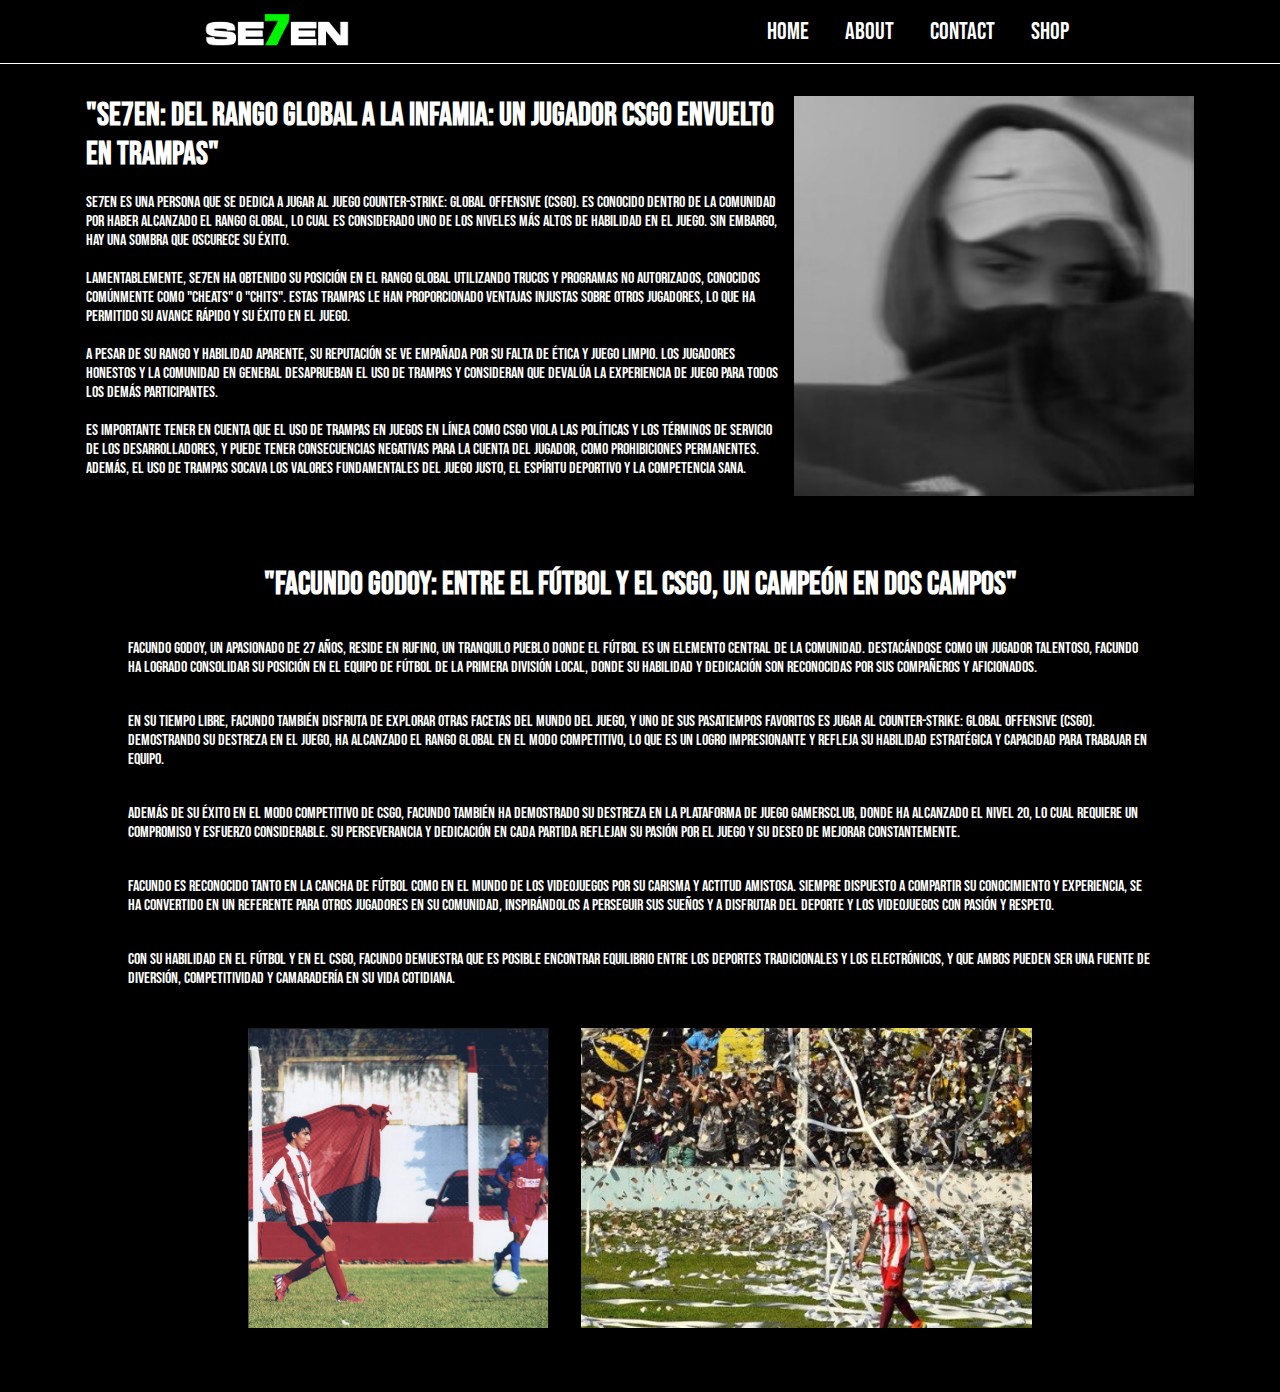
<file: about.html>
<!DOCTYPE html>
<html lang="en">
<head>
    <meta charset="UTF-8">
    <meta name="viewport" content="width=device-width, initial-scale=1.0">
    <title>SE7EN.cfg</title>
    <link rel="icon" href="./img/logo2.png">
    <link rel="stylesheet" href="./css/styles.css">
    <link rel="preconnect" href="https://fonts.googleapis.com">
    <link rel="preconnect" href="https://fonts.gstatic.com" crossorigin>
    <link href="https://fonts.googleapis.com/css2?family=Bebas+Neue&family=Ubuntu:wght@400;500;700&display=swap" rel="stylesheet">
</head>
<body>
    <nav>
        <div class="logo">
            <img src="./img/logo.png" alt="logo-se7en">
        </div>
        <div class="links">
            <a href="/">Home</a>
            <a href="./about.html">About</a>
            <a href="./contact.html">Contact</a>
            <a href="/shop.html">Shop</a> 
        </div>
    </nav>
    <main>
        <div class="main-content">
            <h1> 
                "SE7EN: DEL RANGO GLOBAL A LA INFAMIA: UN JUGADOR CSGO ENVUELTO EN TRAMPAS"
            </h1> <br>
                 <p>se7en es una persona que se dedica a jugar al juego Counter-Strike: Global Offensive (CSGO). Es conocido dentro de la comunidad por haber alcanzado el rango Global, lo cual es considerado uno de los niveles más altos de habilidad en el juego. Sin embargo, hay una sombra que oscurece su éxito.</p>
        <br>
                <p>Lamentablemente, se7en ha obtenido su posición en el rango Global utilizando trucos y programas no autorizados, conocidos comúnmente como "cheats" o "chits". Estas trampas le han proporcionado ventajas injustas sobre otros jugadores, lo que ha permitido su avance rápido y su éxito en el juego.
                </p> <br>
                <p>A pesar de su rango y habilidad aparente, su reputación se ve empañada por su falta de ética y juego limpio. Los jugadores honestos y la comunidad en general desaprueban el uso de trampas y consideran que devalúa la experiencia de juego para todos los demás participantes.
                </p> <br>
               <p>Es importante tener en cuenta que el uso de trampas en juegos en línea como CSGO viola las políticas y los términos de servicio de los desarrolladores, y puede tener consecuencias negativas para la cuenta del jugador, como prohibiciones permanentes. Además, el uso de trampas socava los valores fundamentales del juego justo, el espíritu deportivo y la competencia sana.</p> 
        </div>
        <div class="main-img">
            <img src="./img/imagen.jpg" alt="">
        
        </div>
            </main>
    <main class="about">
        <h1>
            "Facundo Godoy: Entre el Fútbol y el CSGO, un Campeón en Dos Campos"
        </h1> <br>
        <p>Facundo Godoy, un apasionado de 27 años, reside en Rufino, un tranquilo pueblo donde el fútbol es un elemento central de la comunidad. Destacándose como un jugador talentoso, Facundo ha logrado consolidar su posición en el equipo de fútbol de la primera división local, donde su habilidad y dedicación son reconocidas por sus compañeros y aficionados.
        </p> <br>
        <p>En su tiempo libre, Facundo también disfruta de explorar otras facetas del mundo del juego, y uno de sus pasatiempos favoritos es jugar al Counter-Strike: Global Offensive (CSGO). Demostrando su destreza en el juego, ha alcanzado el rango Global en el modo competitivo, lo que es un logro impresionante y refleja su habilidad estratégica y capacidad para trabajar en equipo.</p> <br>
        <p>Además de su éxito en el modo competitivo de CSGO, Facundo también ha demostrado su destreza en la plataforma de juego GamersClub, donde ha alcanzado el nivel 20, lo cual requiere un compromiso y esfuerzo considerable. Su perseverancia y dedicación en cada partida reflejan su pasión por el juego y su deseo de mejorar constantemente.</p> <br>
        <p>Facundo es reconocido tanto en la cancha de fútbol como en el mundo de los videojuegos por su carisma y actitud amistosa. Siempre dispuesto a compartir su conocimiento y experiencia, se ha convertido en un referente para otros jugadores en su comunidad, inspirándolos a perseguir sus sueños y a disfrutar del deporte y los videojuegos con pasión y respeto.</p> <br>
        <p>Con su habilidad en el fútbol y en el CSGO, Facundo demuestra que es posible encontrar equilibrio entre los deportes tradicionales y los electrónicos, y que ambos pueden ser una fuente de diversión, competitividad y camaradería en su vida cotidiana.</p> 
        <div class="about-img">
            <img src="./img/viru.png" alt="">
            <img src="./img/viru2.png" alt="">
        </div>
    </main>
</body>
</html>
</file>
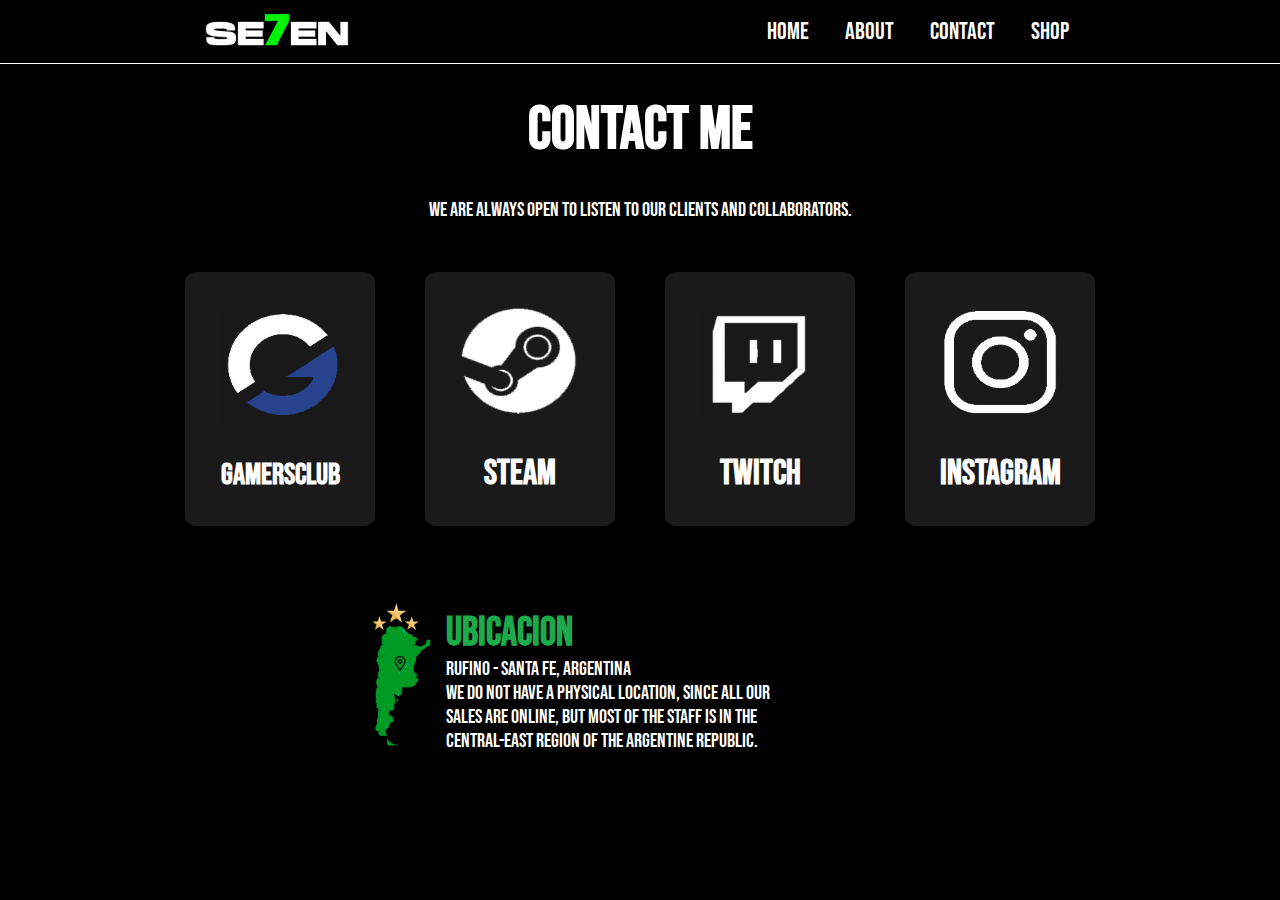
<file: contact.html>
<!DOCTYPE html>
<html lang="en">
<head>
    <meta charset="UTF-8">
    <meta name="viewport" content="width=device-width, initial-scale=1.0">
    <title>SE7EN.cfg</title>
    <link rel="icon" href="./img/logo2.png">
    <link rel="stylesheet" href="./css/styles.css">
    <link rel="preconnect" href="https://fonts.googleapis.com">
    <link rel="preconnect" href="https://fonts.gstatic.com" crossorigin>
    <link href="https://fonts.googleapis.com/css2?family=Bebas+Neue&family=Ubuntu:wght@400;500;700&display=swap" rel="stylesheet">
</head>
<body>
    <nav>
        <div class="logo">
            <img src="./img/logo.png" alt="logo-se7en">
        </div>
        <div class="links">
            <a href="/">Home</a>
            <a href="./about.html">About</a>
            <a href="./contact.html">Contact</a>
            <a href="./shop.html">Shop</a>

        </div>
    </nav>
    <div class="cuentas">
        <h1>Contact me</h1>
        <p>We are always open to listen to our clients and collaborators.</p>
    </div>
    <div class="contenedor">
        <div class="gc">
            <div class="gc2">
                <figure>
                    <a href="https://gamersclub.com.br/player/402373" target="_blank"><img src="./img/logo-gc.png" alt="gc"></a>
                </figure>
                <div class="contenido-gc">
                    <h2>GAMERSCLUB</h2>
                </div>
            </div>
        </div>
        <div class="steam">
            <div class="steam2">
                <figure>
                    <a href="https://steamcommunity.com/id/se7enn_" target="_blank"><img src="./img/logo-steam.png" alt="steam"></a>
                </figure>
                <div class="contenido-steam">
                    <h2>STEAM</h2>
                </div>
            </div>
        </div>
        <div class="twitch">
            <div class="twitch2">
                <figure>
                    <a href="https://www.twitch.tv/se7encfg" target="_blank"><img src="./img/logo-twitch.png" alt="twitch"></a>
                </figure>
                <div class="contenido-twitch">
                    <h2>TWITCH</h2>
                </div>
            </div>        
        </div>
        <div class="ig">
            <div class="ig2">
                <figure>
                    <a href="https://www.instagram.com/fac.cfg/" target="_blank"><img src="./img/logo-ig.png" alt="gc"></a>
                </figure>
                <div class="contenido-ig">
                    <h2>INSTAGRAM</h2>
                </div>
            </div>
        </div>
     </div>
     <div class="info-plus">
        <img src="./img/argentina.png" alt="argentina">
        <div class="contenido-infoplus">
        <h3>ubicacion</h3>
        <p>RUFINO - santa fe, argentina <br>
        We do not have a physical location, since all our sales are Online, but most of the staff is in the Central-East region of the Argentine Republic.</p>
        </div>
   </div>
   </div>
    </body>
</html>
</file>
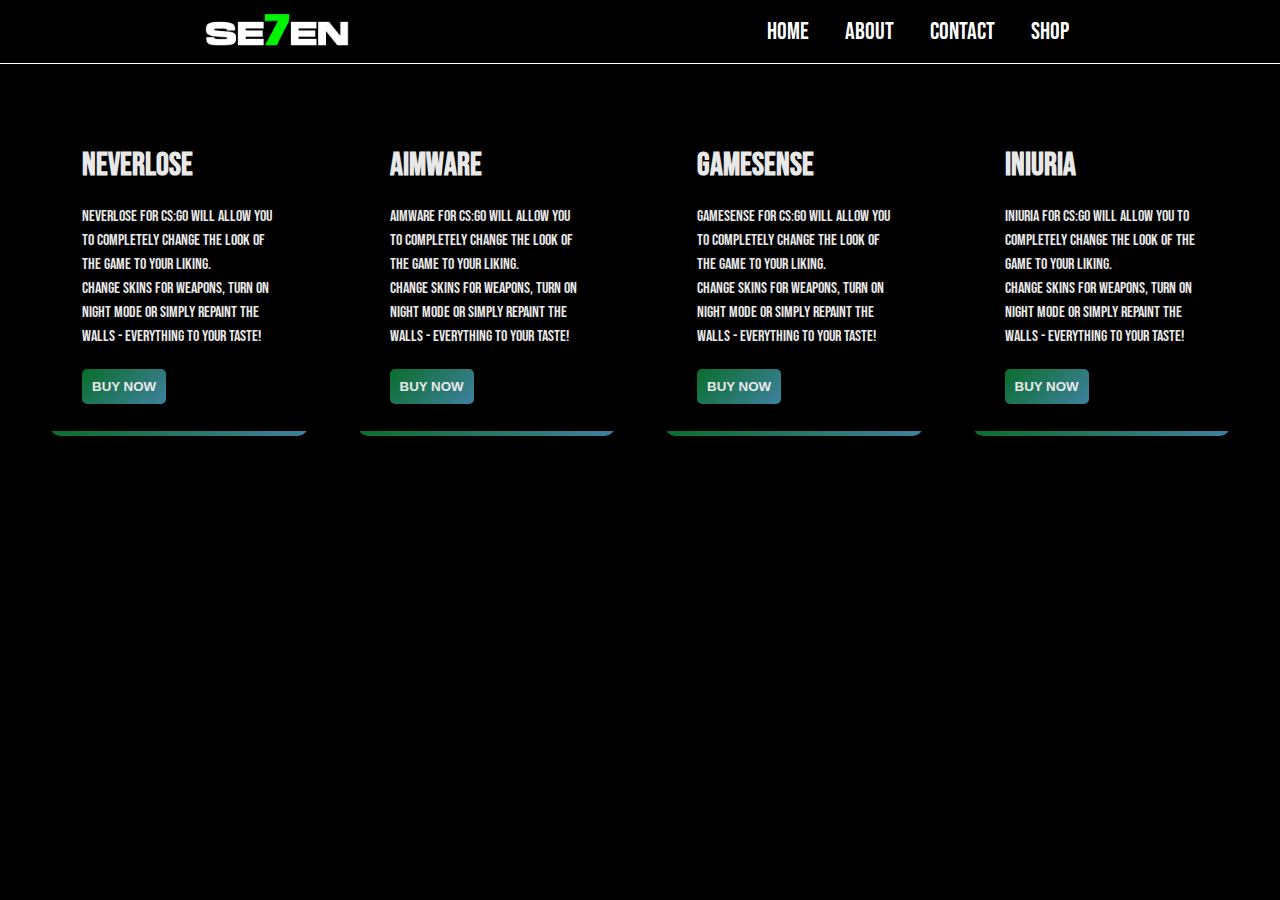
<file: shop.html>
<!DOCTYPE html>
<html lang="en">
<head>
    <meta charset="UTF-8">
    <meta name="viewport" content="width=device-width, initial-scale=1.0">
    <title>SE7EN.cfg</title>
    <link rel="icon" href="./img/logo2.png">
    <link rel="stylesheet" href="./css/styles.css">
    <link rel="preconnect" href="https://fonts.googleapis.com">
    <link rel="preconnect" href="https://fonts.gstatic.com" crossorigin>
    <link href="https://fonts.googleapis.com/css2?family=Bebas+Neue&family=Ubuntu:wght@400;500;700&display=swap" rel="stylesheet">
</head>
<body>
    <nav>
        <div class="logo">
            <img src="./img/logo.png" alt="logo-se7en">
        </div>
        <div class="links">
            <a href="/">Home</a>
            <a href="./about.html">About</a>
            <a href="./contact.html">Contact</a>
            <a href="./shop.html">Shop</a>
        </div>
    </nav>
    <section class="cards">
    <div class="card">
        <div class="content">
          <p class="heading">NEVERLOSE</p>
          <p class="para">
            Neverlose for CS:GO will allow you to completely change the look of the game to your liking. <br> Change skins for weapons, turn on night mode or simply repaint the walls - everything to your taste!</p>
          <button class="btn">BUY NOW</button>
        </div>
      </div>
    <div class="card-2">
        <div class="content-2">
            <p class="heading-2">AIMWARE</p>
            <p class="para-2">
                Aimware for CS:GO will allow you to completely change the look of the game to your liking. <br> Change skins for weapons, turn on night mode or simply repaint the walls - everything to your taste!</p>
             <button class="btn-2">BUY NOW</button>
            </div>
        </div>
    <div class="card-3">
        <div class="content-3">
            <p class="heading-3">GAMESENSE</p>
            <p class="para-3">
                GAMESENSE for CS:GO will allow you to completely change the look of the game to your liking. <br> Change skins for weapons, turn on night mode or simply repaint the walls - everything to your taste! </p>
            <button class="btn-3">BUY NOW</button>
        </div>
    </div>
    <div class="card-4">
        <div class="content-4">
            <p class="heading-4">INIURIA</p>
            <p class="para-4">
                INIURIA for CS:GO will allow you to completely change the look of the game to your liking. <br> Change skins for weapons, turn on night mode or simply repaint the walls - everything to your taste!</p>
            <button class="btn-4">BUY NOW</button>
        </div>
    </div>
    </section>
    </body>
</html>
</file>
<file: css/styles.css>
*{
    padding: 0;
    margin: 0;
    box-sizing: border-box;
}
body{
    background-color: black;
    color: white;
    margin: 0 auto;
    font-family: 'Bebas Neue', sans-serif;
}
a{
    text-decoration: none;
    color: inherit;
}

/*HOME*/
.home{
    display: flex;
    flex-direction: column;
    justify-content: center;
    align-items: center;
    width: 50%;
    gap: 27px;
    margin: 0 auto;
    position: relative;
    z-index: 2;
    padding-top: 5px;
}
.home h1{
    font-size: 100px;
    text-align: center;
    color: #ffffff;
    font-weight: 900;
}
.home p{
    font-size: 20px;
    text-align: center;
    color: #e8e8e8;
    font-weight: 300;
}
.button-home {
    text-decoration: none;
    position: relative;
    border: none;
    font-size: 14px;
    font-family: inherit;
    color: #fff;
    width: 9em;
    height: 3em;
    line-height: 2em;
    text-align: center;
    background: linear-gradient(90deg, #0e993c,#4997bb,#4997bb, #0e993c);
    background-size: 300%;
    border-radius: 30px;
    z-index: 2;
  }
  
  .button-home:hover {
    animation: ani 8s linear infinite;
    border: none;
  }
  
  @keyframes ani {
    0% {
      background-position: 0%;
    }
  
    100% {
      background-position: 400%;
    }
  }
  
  .button-home:before {
    content: '';
    position: absolute;
    top: -5px;
    left: -5px;
    right: -5px;
    bottom: -5px;
    z-index: -1;
    background: linear-gradient(90deg,#0e993c, #4997bb,#4997bb, #0e993c);
    background-size: 400%;
    border-radius: 35px;
    transition: 1s;
  }
  
  .button-home:hover::before {
    filter: blur(20px);
  }
  
 .button-home:active {
    background: linear-gradient(32deg,#0e993c,#4997bb,#4997bb,#0e993c);
  }
  
  #fondo{
    min-height: 100vh;
    position: relative;
}
video{
    position: absolute;
    top: 0;
    left: 0;
    width: 100%;
    height: 100%;
    object-fit: cover;
}
.capa{
    position: absolute;
    top: 0;
    left: 0;
    width: 100%;
    height: 100%;
    background-color: #1c1c1d;
    opacity: 0.5;
    mix-blend-mode: overlay;
}


/*nav*/
nav{
    display: flex;
    justify-content: space-around;
    align-items: center;
    height: 4rem;
    border-bottom: 1px solid white;
    font-size: 1.5rem;
}

.links a{
    margin: 0 1rem;   
}
.links a:hover{
    color: rgb(47, 233, 0);
}
.logo img{
    display: flex;
    align-items: center;
    height: 65px;
    padding: 10px;
}

/*main*/
main{
    display: flex;
    justify-content: center;
    padding: 2rem 0;
    gap: 0.5rem;
}
.main-content{
    max-width: 700px;
}
.main-img img{
    height: 400px;
}

/*cuentas*/
.cuentas img{
    width: 210px;
    height:40px;
    border-radius: 0.7rem;
}
.cuentas{
    display: flex;
    justify-content: center;
    gap: 2rem;
    margin: 2rem 0;
}

/*about*/
.about{
    display: flex;
    flex-direction: column;
    justify-content: center;
    width: 80%;
    margin: 0 auto;
    align-items: center;
}
.about h1{
    color: rgb(255, 255, 255);
}
.about-img img{
     height: 300px;
}
.about-img{
    display: flex;
    justify-content: center;
    align-items: center;
    gap: 2rem;
    margin: 2rem 0;
}

/*shop*/
.cards{
    display: flex;
    justify-content: center;
    margin: 50px;
    gap: 50px;
}
/*CARD 1*/
.card {
    position: relative;
    display: flex;
    align-items: center;
    justify-content: center;
    width: 320px;
    box-shadow: 0 10px 20px rgba(0, 0, 0, 0.2);
    padding: 32px;
    overflow: hidden;
    border-radius: 10px;
    transition: all 0.5s cubic-bezier(0.23, 1, 0.320, 1);
  }
  
  .content {
    display: flex;
    flex-direction: column;
    align-items: flex-start;
    gap: 20px;
    color: #e8e8e8;
    transition: all 0.5s cubic-bezier(0.23, 1, 0.320, 1);
  }
  
  .content .heading {
    font-weight: 700;
    font-size: 32px;
  }
  
  .content .para {
    line-height: 1.5;
  }
  
  .content .btn {
    color: #e8e8e8;
    text-decoration: none;
    padding: 10px;
    font-weight: 600;
    border: none;
    cursor: pointer;
    background: linear-gradient(-45deg, #3e81a0 0%, #0a6e2b 100% );
    border-radius: 5px;
    box-shadow: 0 5px 10px rgba(0, 0, 0, 0.2);
  }
  
  .card::before {
    content: "";
    position: absolute;
    left: 0;
    bottom: 0;
    width: 100%;
    height: 5px;
    background: linear-gradient(-45deg, #3e81a0 0%, #0a6e2b 100% );
    z-index: -1;
    transition: all 0.5s cubic-bezier(0.23, 1, 0.320, 1);
  }
  
  .card:hover::before {
    height: 100%;
  }
  
  .card:hover {
    box-shadow: none;
  }
  
  .card:hover .btn {
    color: #212121;
    background: #e8e8e8;
  }
  
  .content .btn:hover {
    outline: 2px solid #e8e8e8;
    background: transparent;
    color: #e8e8e8;
  }
  
  .content .btn:active {
    box-shadow: none;
  }
  /*CARD 2*/
  .card-2{
    position: relative;
    display: flex;
    align-items: center;
    justify-content: center;
    width: 320px;
    box-shadow: 0 10px 20px rgba(0, 0, 0, 0.2);
    padding: 32px;
    overflow: hidden;
    border-radius: 10px;
    transition: all 0.5s cubic-bezier(0.23, 1, 0.320,1);
  }
  .content-2{
    display: flex;
    flex-direction: column;
    align-items: flex-start;
    gap: 20px;
    color: #e8e8e8;
    transition: all 0.5s cubic-bezier(0.23, 1, 0.320, 1);
  }
  .content-2 .heading-2{
    font-weight: 700;
    font-size: 32px;
  }
  .content-2 .para-2{
    line-height: 1.5;
  }  
  .content-2 .btn-2{
    color: #e8e8e8;
    text-decoration: none;
    padding: 10px;
    font-weight: 600;
    border: none;
    cursor: pointer;
    background: linear-gradient(-45deg, #3e81a0 0%, #0a6e2b 100% );
    border-radius: 5px;
    box-shadow: 0 5px 10px rgba(0, 0, 0, 0.2);
  }
  .card-2::before{
    content: "";
    position: absolute;
    left: 0;
    bottom: 0;
    width: 100%;
    height: 5px;
    background: linear-gradient(-45deg, #3e81a0 0%, #0a6e2b 100% );
    z-index: -1;
    transition: all 0.5s cubic-bezier(0.23, 1, 0.320, 1);
  }
  .card-2:hover::before{
    height: 100%;
  }
  .card-2:hover {
    box-shadow: none;
  }
  .card-2:hover .btn-2 {
    color: #212121;
    background: #e8e8e8;
  }
  .content-2 .btn-2:hover {
    outline: 2px solid #e8e8e8;
    background: transparent;
    color: #e8e8e8;
  }
  .content-2 .btn-2:active {
    box-shadow: none;
  }

  /*CARD 3*/
  .card-3{
    position: relative;
    display: flex;
    align-items: center;
    justify-content: center;
    width: 320px;
    box-shadow: 0 10px 20px rgba(0, 0, 0, 0.2);
    padding: 32px;
    overflow: hidden;
    border-radius: 10px;
    transition: all 0.5s cubic-bezier(0.23, 1, 0.320,1);
  }
  .content-3{
    display: flex;
    flex-direction: column;
    align-items: flex-start;
    gap: 20px;
    color: #e8e8e8;
    transition: all 0.5s cubic-bezier(0.23, 1, 0.320, 1);
  }
  .content-3 .heading-3{
    font-weight: 700;
    font-size: 32px;
  }
  .content-3 .para-3{
    line-height: 1.5;
  }  
  .content-3 .btn-3{
    color: #e8e8e8;
    text-decoration: none;
    padding: 10px;
    font-weight: 600;
    border: none;
    cursor: pointer;
    background: linear-gradient(-45deg, #3e81a0 0%, #0a6e2b 100% );
    border-radius: 5px;
    box-shadow: 0 5px 10px rgba(0, 0, 0, 0.2);
  }
  .card-3::before{
    content: "";
    position: absolute;
    left: 0;
    bottom: 0;
    width: 100%;
    height: 5px;
    background: linear-gradient(-45deg, #3e81a0 0%, #0a6e2b 100% );
    z-index: -1;
    transition: all 0.5s cubic-bezier(0.23, 1, 0.320, 1);
  }
  .card-3:hover::before{
    height: 100%;
  }
  .card-3:hover {
    box-shadow: none;
  }
  .card-3:hover .btn-2 {
    color: #212121;
    background: #e8e8e8;
  }
  .content-3 .btn-3:hover {
    outline: 2px solid #e8e8e8;
    background: transparent;
    color: #e8e8e8;
  }
  .content-3 .btn-3:active {
    box-shadow: none;
  }

  /*CARD 4*/
  .card-4{
    position: relative;
    display: flex;
    align-items: center;
    justify-content: center;
    width: 320px;
    box-shadow: 0 10px 20px rgba(0, 0, 0, 0.2);
    padding: 32px;
    overflow: hidden;
    border-radius: 10px;
    transition: all 0.5s cubic-bezier(0.23, 1, 0.320,1);
  }
  .content-4{
    display: flex;
    flex-direction: column;
    align-items: flex-start;
    gap: 20px;
    color: #e8e8e8;
    transition: all 0.5s cubic-bezier(0.23, 1, 0.320, 1);
  }
  .content-4 .heading-4{
    font-weight: 700;
    font-size: 32px;
  }
  .content-4 .para-4{
    line-height: 1.5;
  }  
  .content-4 .btn-4{
    color: #e8e8e8;
    text-decoration: none;
    padding: 10px;
    font-weight: 600;
    border: none;
    cursor: pointer;
    background: linear-gradient(-45deg, #3e81a0 0%, #0a6e2b 100% );
    border-radius: 5px;
    box-shadow: 0 5px 10px rgba(0, 0, 0, 0.2);
  }
  .card-4::before{
    content: "";
    position: absolute;
    left: 0;
    bottom: 0;
    width: 100%;
    height: 5px;
    background: linear-gradient(-45deg, #3e81a0 0%, #0a6e2b 100% );
    z-index: -1;
    transition: all 0.5s cubic-bezier(0.23, 1, 0.320, 1);
  }
  .card-4:hover::before{
    height: 100%;
  }
  .card-4:hover {
    box-shadow: none;
  }
  .card-4:hover .btn-4 {
    color: #212121;
    background: #e8e8e8;
  }
  .content-4 .btn-4:hover {
    outline: 2px solid #e8e8e8;
    background: transparent;
    color: #e8e8e8;
  }
  .content-4 .btn-4:active {
    box-shadow: none;
  }


/*CONTACT*/
.cuentas{
    display: flex;
    justify-content: center;
    align-items: center;
    flex-direction: column;
    margin: 0 auto;
    width: 60%;
}
.cuentas h1{
    padding-bottom: 0;
    font-size: 60px;
    padding: 0 auto;
    margin-top: 30px;
}
.cuentas p{
    padding: 0 auto;
    margin: 0 auto;
    font-size: 20px;
}
.info-plus{
    display: flex;
    justify-content: center;
    align-items: center;
    flex-direction: inherit;
    margin: 30px;
    width: 60%;
    padding-left: 300px;
}
.contenido-infoplus h3{
    color: #1caa4b;
    justify-content: center;
    font-size: 40px;
    padding-top: 30px;
}
.contenido-infoplus p{
    font-size: 20px;
    justify-content: center;
    display: flex;
}
.info-plus img{
    padding: 0 auto;
    margin: 0 auto;
    display: flex;
    justify-content: space-between;
    height: 180px;
    width: 150px;
}
.contenedor{
    display: flex;
    justify-content: center;
    margin: 50px;
    gap: 50px;
}

/*GAMERSCLUB*/
.gc {
    width: 190px;
    height: 254px;
    background-image: linear-gradient(163deg, #00ff75 0%, #3700ff 100%);
    border-radius: 20px;
    transition: all .3s;
   }
   
   .gc2 {
    width: 190px;
    height: 254px;
    background-color: #1a1a1a;
    border-radius: 10px;
    transition: all .2s;
   }
   
   .gc2:hover {
    transform: scale(0.98);
    border-radius: 20px;
   }
   
   .gc:hover {
    box-shadow: 0px 0px 30px 1px rgba(0, 255, 117, 0.30);
   }
   .gc .gc2 img{
    display: flex;
    justify-content: center;
    padding: 35px;
    height: 185px;
    width: 195px;
   }
   .gc .gc2 h2{
    font-size: 30px;
    display: flex;
    justify-content: center;
   }

   /*STEAM*/
.steam {
    width: 190px;
    height: 254px;
    background-image: linear-gradient(163deg, #00ff75 0%, #3700ff 100%);
    border-radius: 20px;
    transition: all .3s;
   }
   
   .steam2 {
    width: 190px;
    height: 254px;
    background-color: #1a1a1a;
    border-radius: 10px;
    transition: all .2s;
   }
   
   .steam2:hover {
    transform: scale(0.98);
    border-radius: 20px;
   }
   
   .steam:hover {
    box-shadow: 0px 0px 30px 1px rgba(0, 255, 117, 0.30);
   }

   .steam .steam2 img{
    display: flex;
    justify-content: center;
    padding: 35px;
    height: 180px;
    width: 190px;
   }
   .steam .steam2 h2{
    font-size: 35px;
    display: flex;
    justify-content: center;
   }

   /*TWITCH*/
.twitch {
    width: 190px;
    height: 254px;
    background-image: linear-gradient(163deg, #00ff75 0%, #3700ff 100%);
    border-radius: 20px;
    transition: all .3s;
   }
   
   .twitch2 {
    width: 190px;
    height: 254px;
    background-color: #1a1a1a;
    border-radius: 10px;
    transition: all .2s;
   }
   
   .twitch2:hover {
    transform: scale(0.98);
    border-radius: 20px;
   }
   
   .twitch:hover {
    box-shadow: 0px 0px 30px 1px rgba(0, 255, 117, 0.30);
   }
   .twitch .twitch2 img{
    display: flex;
    justify-content: center;
    padding: 35px;
    height: 180px;
    width: 190px;
   }
   .twitch .twitch2 h2{
    font-size: 35px;
    display: flex;
    justify-content: center;
   }


   /*INSTAGRAM*/
.ig {
    width: 190px;
    height: 254px;
    background-image: linear-gradient(163deg, #00ff75 0%, #3700ff 100%);
    border-radius: 20px;
    transition: all .3s;
   }
   
   .ig2 {
    width: 190px;
    height: 254px;
    background-color: #1a1a1a;
    border-radius: 10px;
    transition: all .2s;
   }
   
   .ig2:hover {
    transform: scale(0.98);
    border-radius: 20px;
   }
   
   .ig:hover {
    box-shadow: 0px 0px 30px 1px rgba(0, 255, 117, 0.30);
   }
   .ig .ig2 img{
    display: flex;
    justify-content: center;
    padding: 35px;
    height: 180px;
    width: 190px;
   }
   .ig .ig2 h2{
    font-size: 35px;
    display: flex;
    justify-content: center;
   }
</file>
